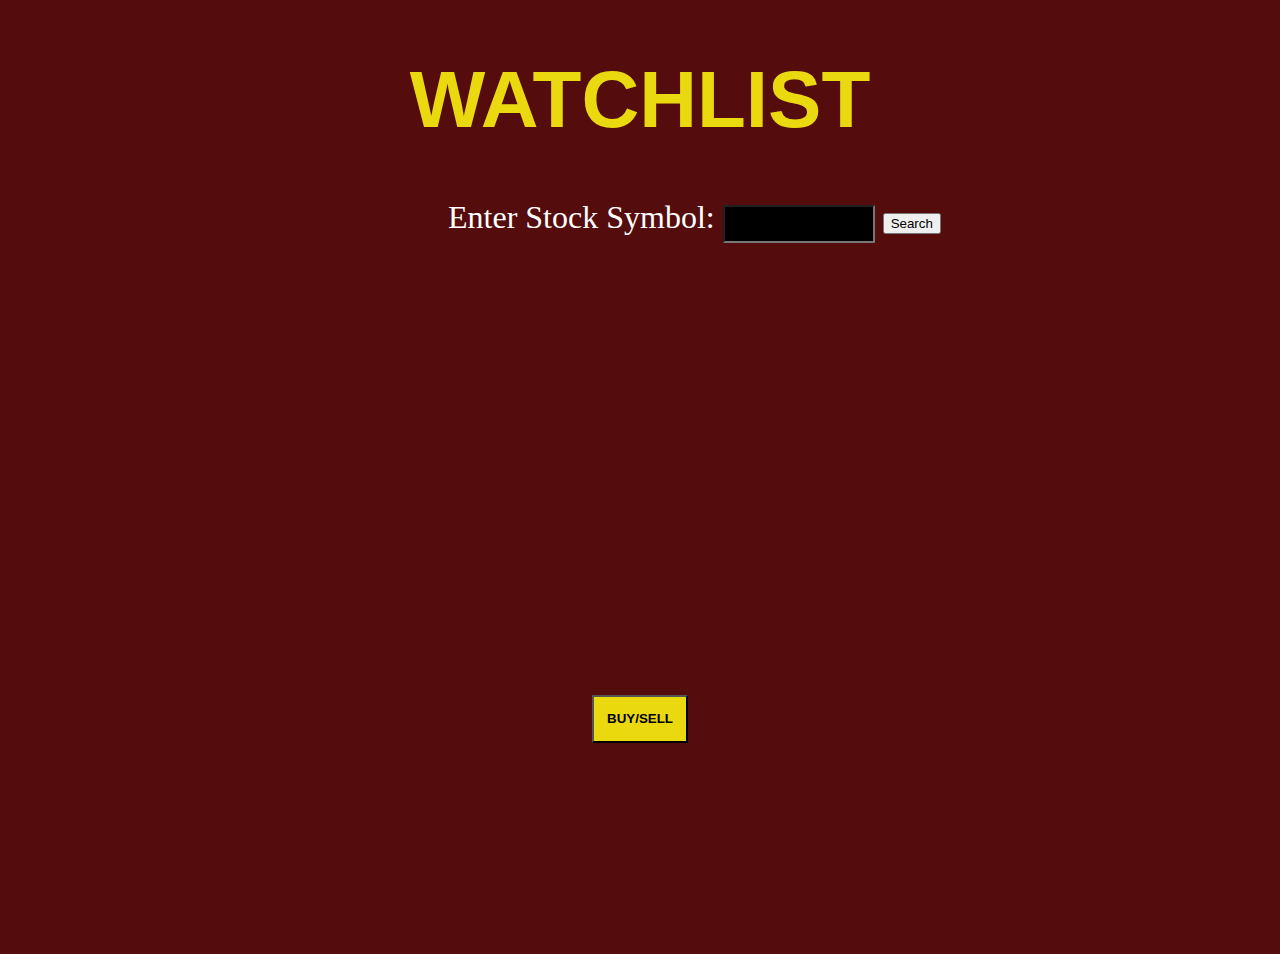
<file: index.html>
<!DOCTYPE html>
<html>
<head>
  <title>Virtual Investa</title>
  <style>
    #chartContainer {
      height: 400px;
      width: 100%;
    }
  </style>
  <link href="styles1.css" rel="stylesheet">
  <script src="https://canvasjs.com/assets/script/canvasjs.min.js"></script>
</head>
<body>
  <div class="topbar">
  <h1 class="head">WATCHLIST</h1>
  </div>
  <div id="movingObject"><p><b>AVAILABLE STOCKS:&nbsp; &nbsp;   Apple(AAPL) &nbsp; &nbsp;   Tesla(TSLA)  &nbsp; &nbsp;  Amazon(AMZN)   &nbsp; &nbsp;  Microsoft(MSFT) &nbsp; &nbsp;   Intel(INTC)</b></p></div>
  <div class="searchbar">
    <label for="stockSymbol">Enter Stock Symbol:</label>
    <input type="text" id="stockSymbol" class="search"/>
    <button onclick="searchStock()">Search</button>
  </div>
  <div id="chartContainer"></div>
  <div class="start-buy-button">
  <form method="post" action="file:///Users/anuraggupta/Desktop/FAC/portfolio.html">
    <button class="submit-button"><b>BUY/SELL</b></button></form>
  </div>
  <script src="script.js"></script>
</body>
</html>
</file>
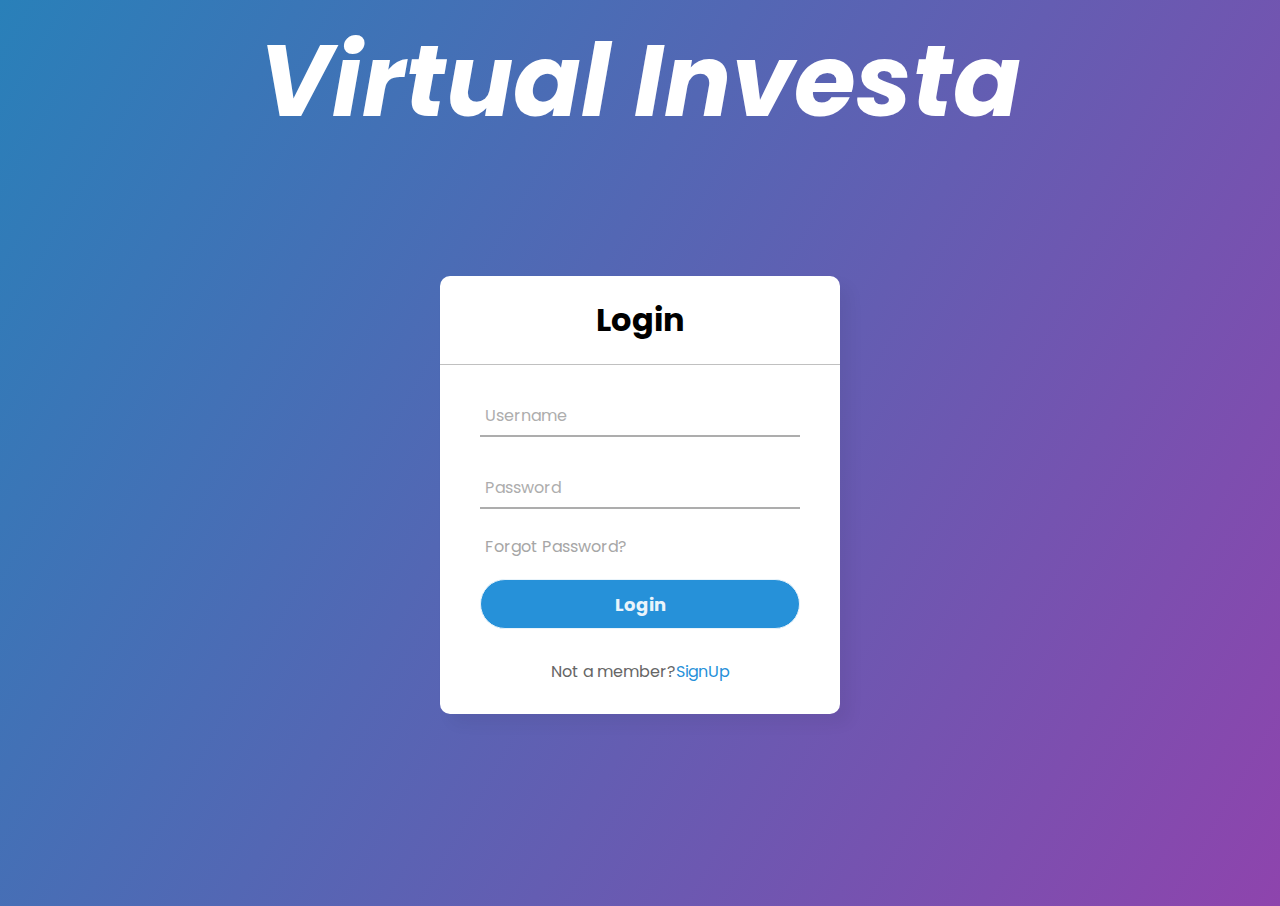
<file: login_page.html>
<!DOCTYPE html>
<html lang="en" dir="ltr">
    <head>
        <meta charset="UTF-8">
        <title>Virtual Investa</title>
        <link rel="stylesheet" href="styles.css">
    </head>
    <body>
        <!-- <h1 class="title">Virtual Investa</h1> -->
        <h2 class="title1"><i>Virtual Investa</i></h2>
        
        <div class="center">
            <h1>Login</h1>
            <form method="post" action="file:///Users/anuraggupta/Desktop/FAC/index.html">
                <div class="txt_field">
                    <input type="text" required>
                    <label>Username</label>
                </div>
                <div class="txt_field">
                    <input type="password" required>
                    <label>Password</label>
                </div>
                <div class="pass">Forgot Password?</div>
                <input type="submit" value="Login">
                <div class="signup_link">
                    Not a member?<a href="#">SignUp</a>
                </div>
    </body>
</file>
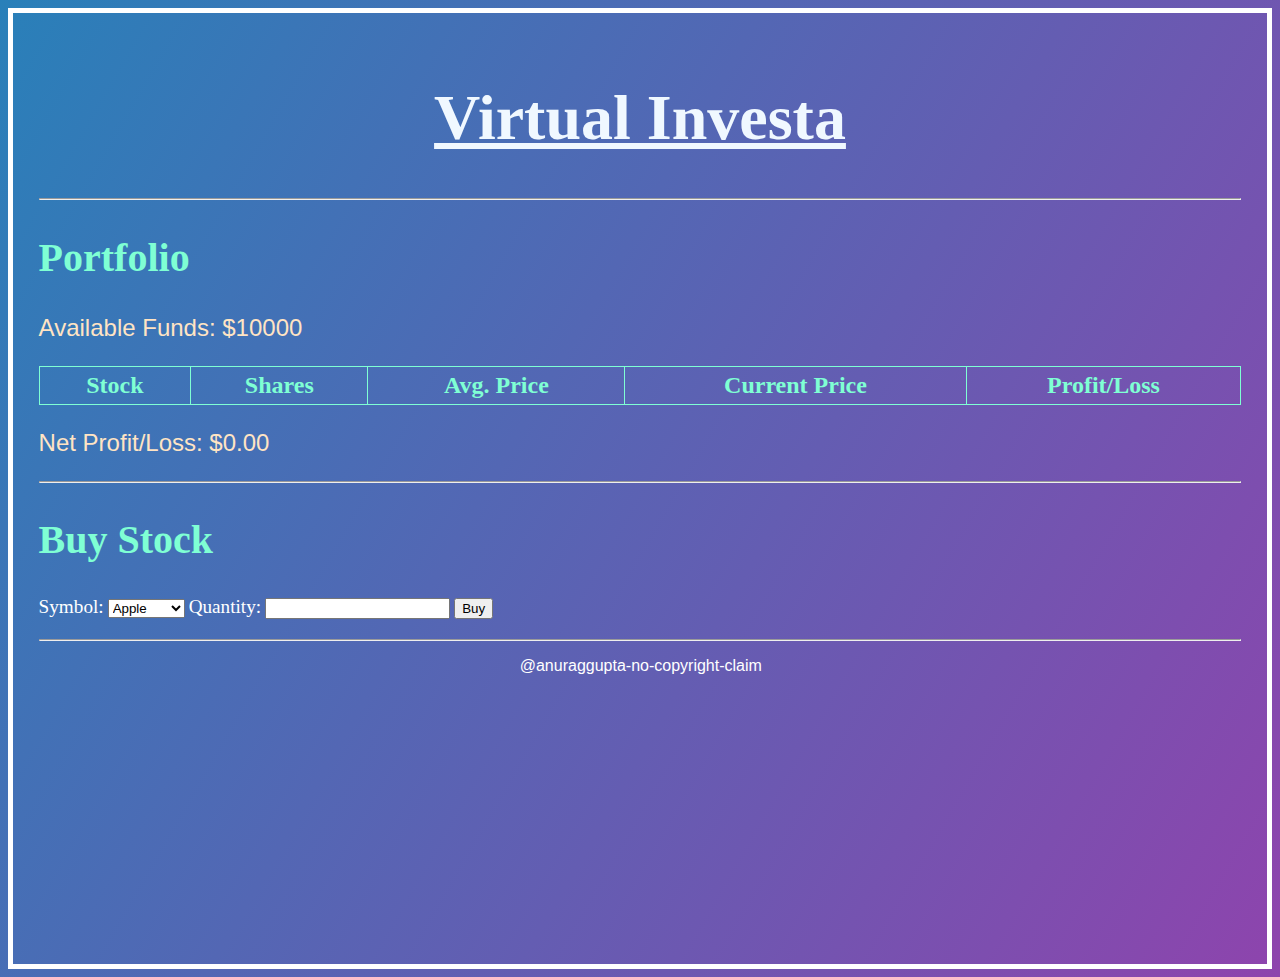
<file: portfolio.html>
<!DOCTYPE html>
<html>
<head>
  <title>Virtual Stock Trading</title>
  <link rel="stylesheet" type="text/css" href="styles2.css">
</head>
<body>
  <h1><u>Virtual Investa</u></h1>
  <hr>

  
  <div id="portfolio">
    <h2>Portfolio</h2>
    <p>Available Funds: $<span id="availableFunds">10000</span></p>
    <table id="stockTable">
      <tr>
        <th class="head">Stock</th>
        <th class="head">Shares</th>
        <th class="head">Avg. Price</th>
        <th class="head">Current Price</th>
        <th class="head">Profit/Loss</th>
      </tr>
    </table>
    <p>Net Profit/Loss: $<span id="netProfitLoss">0.00</span></p>
  </div>
  <hr>
  
  <div id="buyForm">
    <h2>Buy Stock</h2>
    <label for="symbol" class="sym">Symbol:</label>
    <select id="symbol" class="s">
      <option value="AAPL">Apple</option>
      <option value="MSFT">Microsoft</option>
      <option value="INTC">Intel</option>
      <option value="TSLA">Tesla</option>
      <option value="GOOGL">Google</option>
      <option value="AMZN">Amazon</option>
    </select>
    <label for="quantity" class="sym">Quantity:</label>
    <input type="number" id="quantity">
    <button onclick="buyStock()">Buy</button>
  </div>
  <hr>
  <p class="down">@anuraggupta-no-copyright-claim</p>
  
  <script src="script3.js"></script>
</body>
</html>
</file>
<file: styles1.css>
body{
    
    margin: 0;
    padding: 0;
    background: rgb(85, 12, 12);
    height: 100vh;
    overflow: hidden;
  }
#movingObject {
    position: absolute;
    top: 90%;
    left: 0%;
    transform: translateX(-100%);
    animation: moveObject 25s linear 2;
    color:aliceblue;
    font-size:1.2rem;
  }

@keyframes moveObject {
    0% {
        transform: translateX(calc(50% + 1500px));
    
    }
    100% {
      
      transform: translateX(-100%);
    }
  }
.head{
    text-align: center;
    color: rgb(235, 217, 16);
    font-size: 5rem;
    font-family:Impact, Haettenschweiler, 'Arial Narrow Bold', sans-serif;
    
}

.searchbar{
    margin-left: 35%;
    font-size:2rem ;
    color: white;
    margin-bottom:2rem;
}

.search{
    height:2rem;
    width:9rem;
    background-color: black;
    color:aliceblue;

}
#chartContainer{
    height: 400px;
    width: 90%; /* Adjust the width as desired */
    padding-left: 3rem;;
}
.start-buy-button {
  margin-top: 20px;
  text-align: center;
  

}
.submit-button{
  background-color: rgb(235, 217, 16);
  height: 3rem;
  width:6rem;
}
</file>
<file: styles.css>
@import url('https://fonts.googleapis.com/css2?family=Noto+Sans:wght@700&family=Poppins:wght@400;500;600&display=swap');
*{
  margin: 0;
  padding: 0;
  box-sizing: border-box;
  font-family: "Poppins", sans-serif;
}
body{
    
  margin: 0;
  padding: 0;
  background: linear-gradient(120deg,#2980b9, #8e44ad);
  height: 100vh;
  overflow: hidden;
}
.title{
    position: absolute;
    top:3%;
    left:25%;
    text-align: center;
    color: white;
   
    font-size: 100px;
    font-family: Arial, Helvetica, sans-serif;
   
}
.title1{
    position:relative;
   
    text-align: center;
    color: white;
    font-family: Impact, Haettenschweiler, 'Arial Narrow Bold', sans-serif;
    margin-top:6px;
    font-size:100px ;
    
}

.center{
  position: absolute;

  top: 55%;
  left: 50%;
  transform: translate(-50%, -50%);
  width: 400px;
  background: white;
  border-radius: 10px;
  box-shadow: 10px 10px 15px rgba(0,0,0,0.05);
}
.center h1{
  text-align: center;
  padding: 20px 0;
  border-bottom: 1px solid silver;
}
.center form{
  padding: 0 40px;
  box-sizing: border-box;
}
form .txt_field{
  position: relative;
  border-bottom: 2px solid #adadad;
  margin: 30px 0;
}
.txt_field input{
  width: 100%;
  padding: 0 5px;
  height: 40px;
  font-size: 16px;
  border: none;
  background: none;
  outline: none;
}
.txt_field label{
  position: absolute;
  top: 50%;
  left: 5px;
  color: #adadad;
  transform: translateY(-50%);
  font-size: 16px;
  pointer-events: none;
  transition: .5s;
}
.txt_field span::before{
  content: '';
  position: absolute;
  top: 40px;
  left: 0;
  width: 0%;
  height: 2px;
  background: #2691d9;
  transition: .5s;
}
.txt_field input:focus ~ label,
.txt_field input:valid ~ label{
  top: -5px;
  color: #2691d9;
}
.txt_field input:focus ~ span::before,
.txt_field input:valid ~ span::before{
  width: 100%;
}
.pass{
  margin: -5px 0 20px 5px;
  color: #a6a6a6;
  cursor: pointer;
}
.pass:hover{
  text-decoration: underline;
}
input[type="submit"]{
  width: 100%;
  height: 50px;
  border: 1px solid;
  background: #2691d9;
  border-radius: 25px;
  font-size: 18px;
  color: #e9f4fb;
  font-weight: 700;
  cursor: pointer;
  outline: none;
}
input[type="submit"]:hover{
  border-color: #2691d9;
  transition: .5s;
}
.signup_link{
  margin: 30px 0;
  text-align: center;
  font-size: 16px;
  color: #666666;
}
.signup_link a{
  color: #2691d9;
  text-decoration: none;
}
.signup_link a:hover{
  text-decoration: underline;
}
</file>
<file: styles2.css>
body{
    
    padding:2%;
    background: linear-gradient(120deg,#2980b9, #8e44ad);
    height: 100vh;
    overflow: hidden;
    border:5px white solid;
  }
 
  
  h1 {
    text-align: center;
    font-size: 4rem;
    color:aliceblue
  }
  h2 {
    font-size: 2.5rem;
    color: aquamarine;
  }
  p{
    font-size: 1.5rem;
    font-family: 'Lucida Sans', 'Lucida Sans Regular', 'Lucida Grande', 'Lucida Sans Unicode', Geneva, Verdana, sans-serif;
    color:bisque;
  }
  .sym{
    font-size: 1.2rem;
    color: white;
  }
  
  #portfolio, #buyForm {
    margin-bottom: 20px;
  }
  .head{
    font-size: 1.5rem;
    color:aquamarine;
  }
  
  #stockTable {
    width: 100%;
    border-collapse: collapse;
    color:white;
    font-size: 1.2rem;
  }
  
  #stockTable th, #stockTable td {
    border: 1px solid aquamarine;
    padding: 5px;
    text-align: center;
  }
  .down{
   
    position: relative;
    bottom: 0%;
    left:40%;
    color:white;
    font-size: 1rem;
  }
</file>
